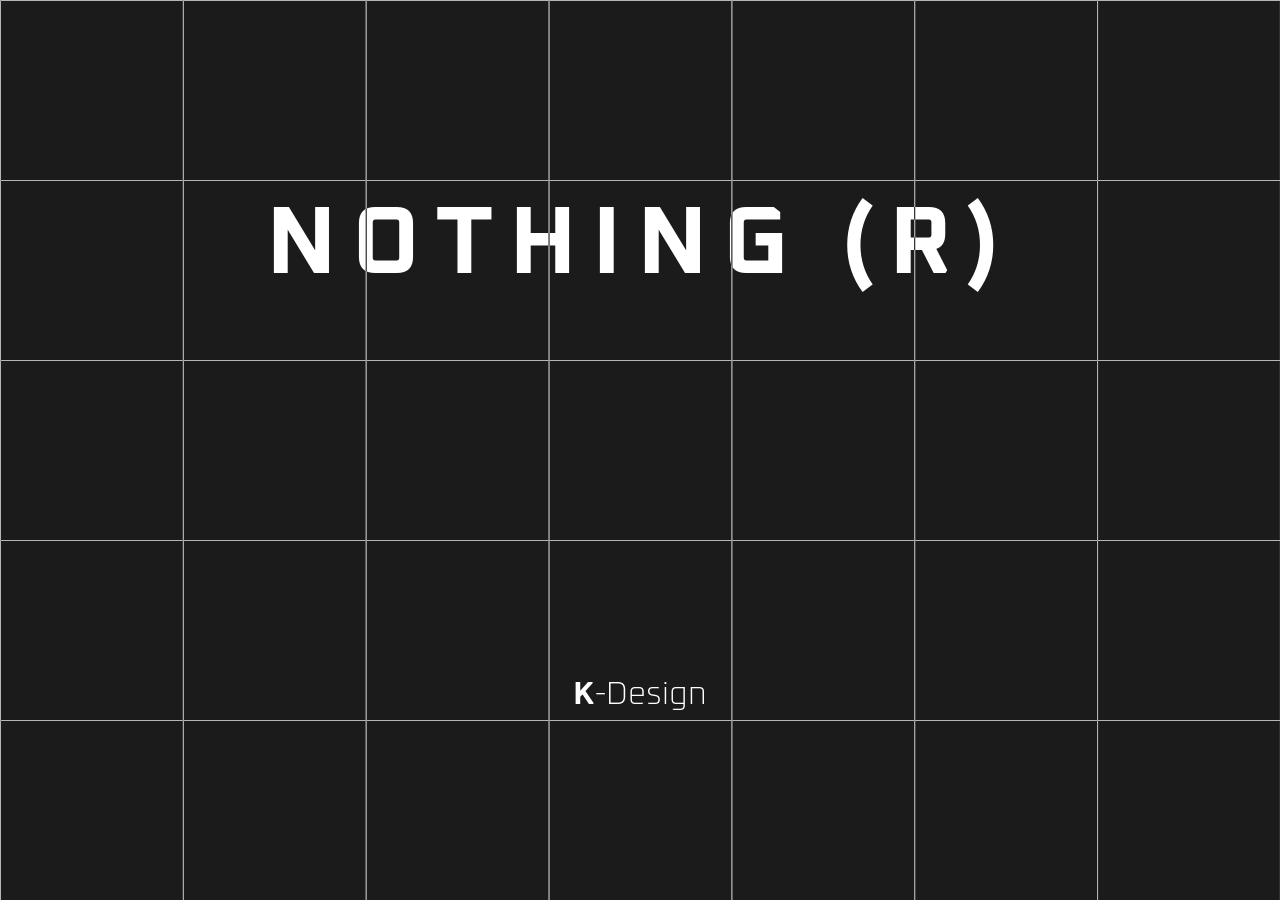
<file: index.html>
<!DOCTYPE html>
<html lang="en">
<head>
    <meta charset="UTF-8">
    <meta name="viewport" content="width=device-width, initial-scale=1.0">
    <title>inicio</title>
    <link rel="preconnect" href="https://fonts.googleapis.com">
    <link rel="preconnect" href="https://fonts.gstatic.com" crossorigin>
    <link href="https://fonts.googleapis.com/css2?family=Oxanium:wght@200..800&display=swap" rel="stylesheet">
    <link rel="stylesheet" href="css/style.css">
    <link rel="stylesheet" href="css/splash.css">
    <script defer src="js/splash.js"></script>
    <script defer src="js/inicio.js"></script>
</head>
<body>
    <div class="splash">
        <p class="NOTHING">NOTHING (R)</p>
        <p class="Kdesign"><span>K</span>-Design</p>
    </div>
        <h1>
            <span class="e">e</span>
            <span class="a">a</span>
            <span class="r">r</span>
            <span class="tres">(3)</span>
        </h1>
        <h2><a href="index.html">nothing(r)</a></h2>

        <nav>
            <ul>
                <li><a href="diseño.html">Diseño</a></li>
                <li><a href="especificaciones.html">Especif.</a></li>
                <li><a href="sonido.html">Sonido</a></li>
                <li><a href="supermic.html">Super Mic</a></li>
            </ul>
        </nav> 

</body>
</html>
</file>
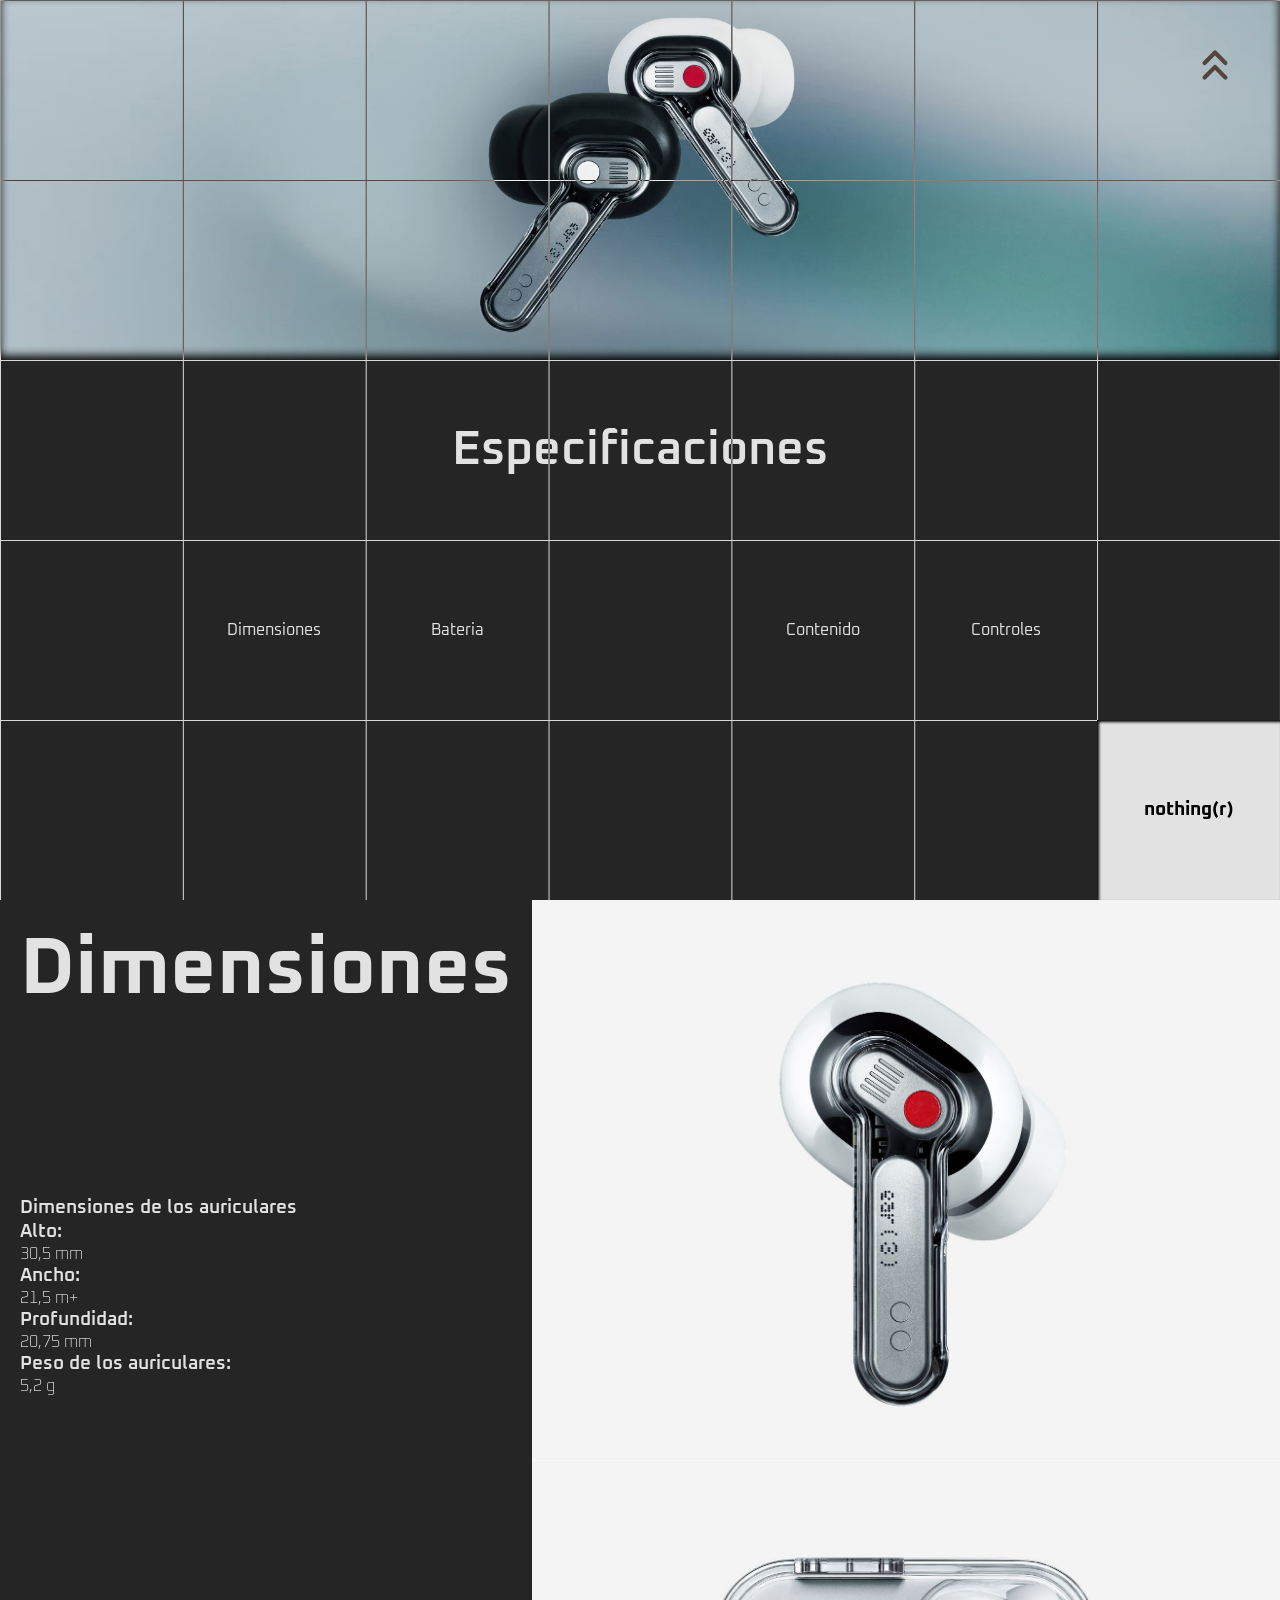
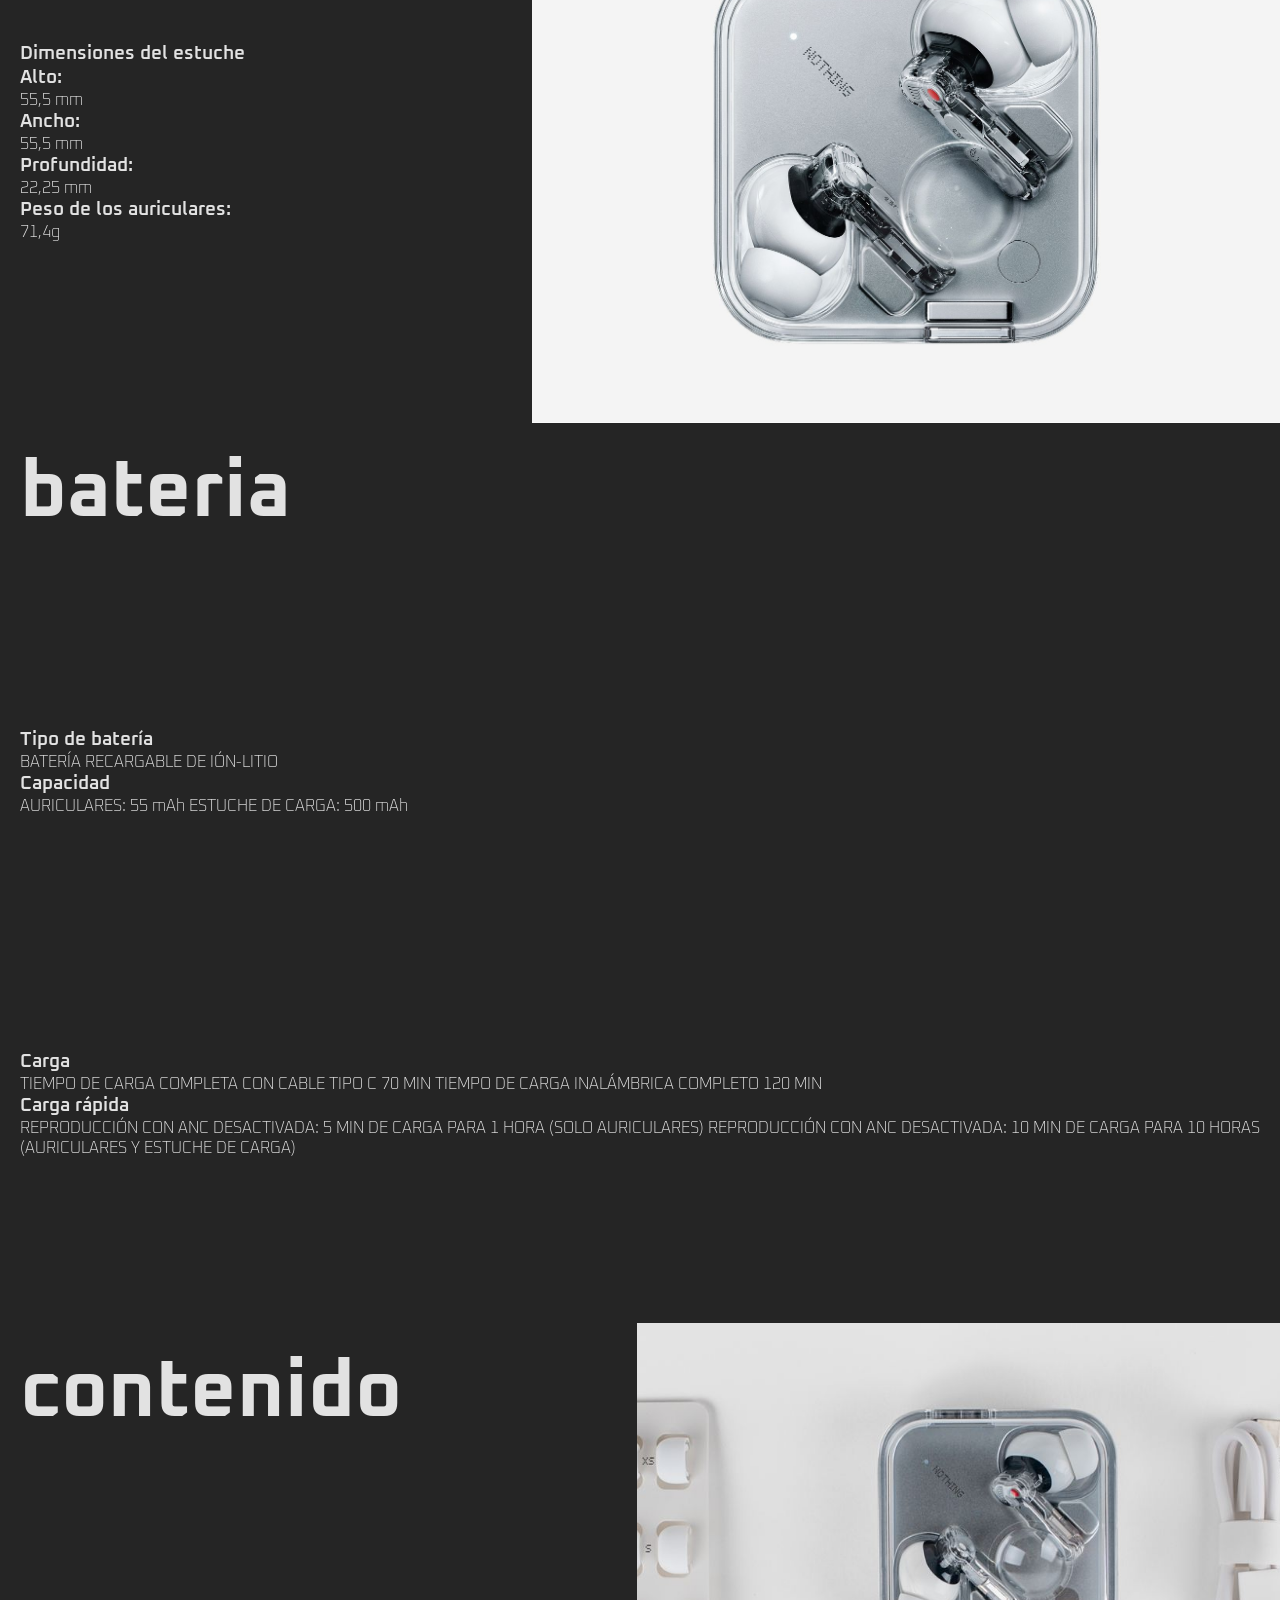
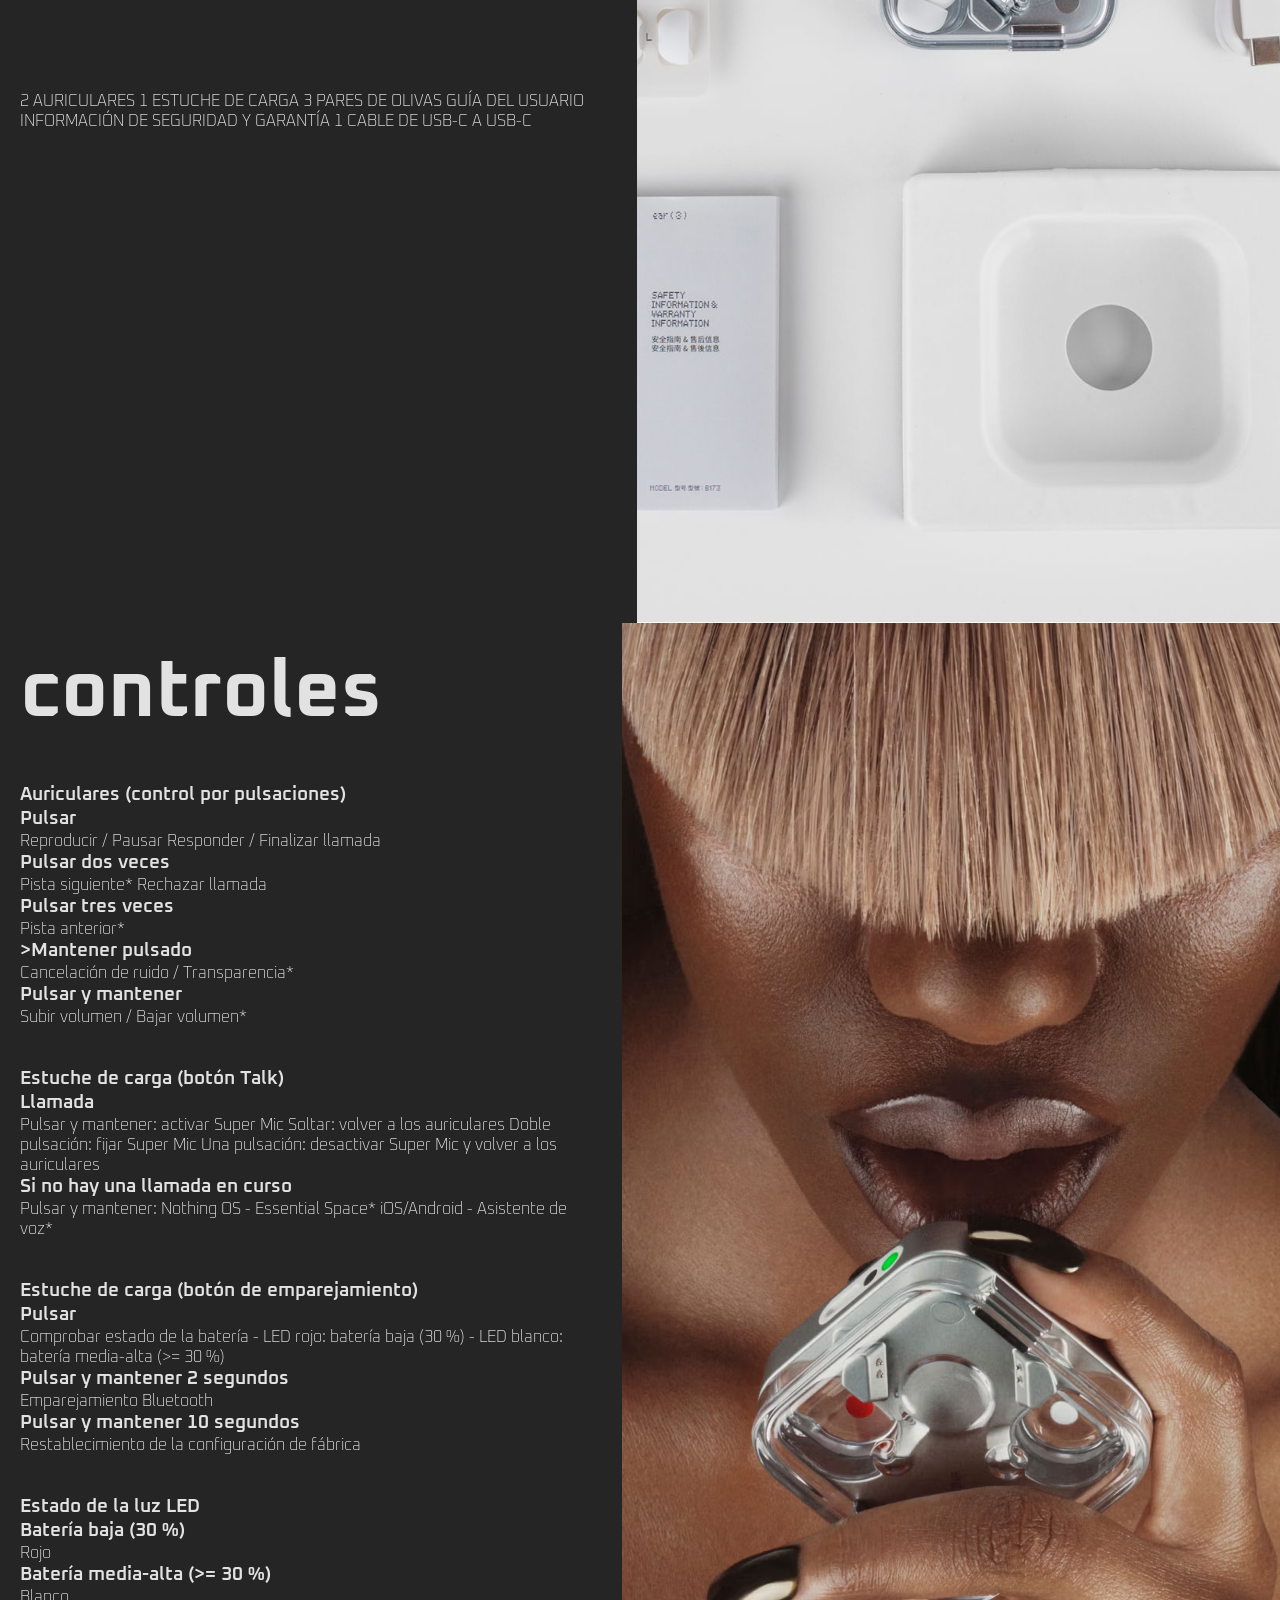
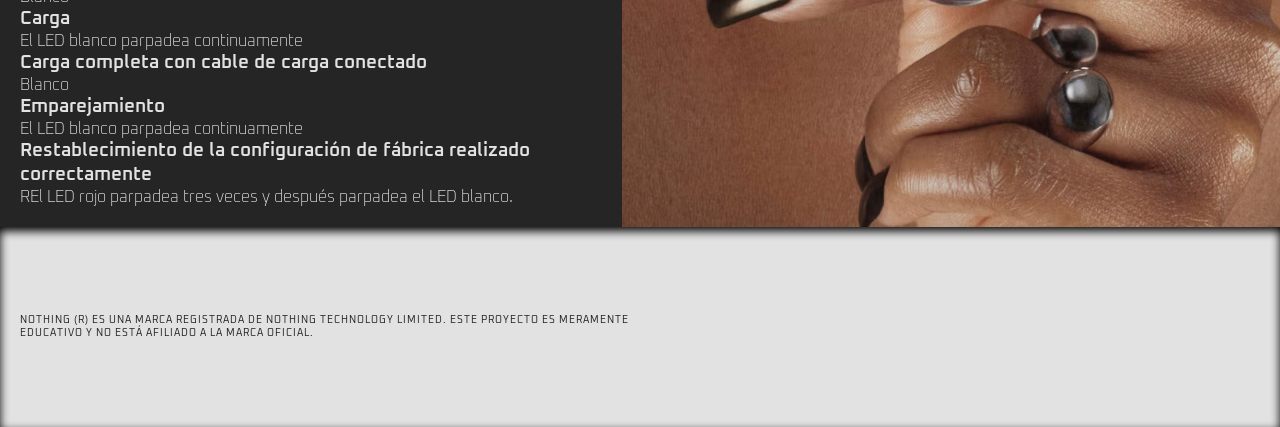
<file: especificaciones.html>
<!DOCTYPE html>
<html lang="en">
<head>
    <meta charset="UTF-8">
    <meta name="viewport" content="width=device-width, initial-scale=1.0">
    <title>especificaciones</title>
    <link rel="preconnect" href="https://fonts.googleapis.com">
    <link rel="preconnect" href="https://fonts.gstatic.com" crossorigin>
    <link href="https://fonts.googleapis.com/css2?family=Oxanium:wght@200..800&display=swap" rel="stylesheet">
    <link rel="stylesheet" href="css/especificaciones.css">
    <script src="js/especificaciones.js"></script>
</head>
<body>
    <h2><a href="index.html">nothing(r)</a></h2>
    <div class="arrow">
        <a href="#inicio"><svg xmlns="http://www.w3.org/2000/svg" width="24" height="24" viewBox="0 0 24 24" fill="none" stroke="currentColor" stroke-width="2" stroke-linecap="round" stroke-linejoin="round" class="feather feather-chevrons-up"><polyline points="17 11 12 6 7 11"></polyline><polyline points="17 18 12 13 7 18"></polyline></svg></a>
    </div>
    <section id="inicio">
        <div class="portada"></div>
        <h1>Especificaciones</h1>
        <nav>
            <ul>
                <li><a href="#dimensiones">Dimensiones</a></li>
                <li><a href="#bateria">Bateria</a></li>
                <li><a href="#contenido">Contenido</a></li>
                <li><a href="#controles">Controles</a></li>
            </ul>
        </nav>
    </section>

    <section id="dimensiones">
        <h1>Dimensiones</h1>
        <img src="img/casco_blanco.jpg" alt="">
        <p>
            <span>Dimensiones de los auriculares</span>
            <span>Alto:</span> 30,5 mm
            <span>Ancho:</span> 21,5 m+
            <span>Profundidad:</span> 20,75 mm
            <span>Peso de los auriculares:</span> 5,2 g
        </p>
        <img src="img/casco_blanco_carcasa.jpg" alt="">
        <p>
            <span>Dimensiones del estuche</span>
            <span>Alto:</span>55,5 mm
            <span>Ancho:</span> 55,5 mm
            <span>Profundidad:</span>22,25 mm
            <span>Peso de los auriculares:</span>71,4g
        </p>
    </section>

    <section id="bateria">
        <h1>bateria</h1>
        <p><span>Tipo de batería</span>
            BATERÍA RECARGABLE DE IÓN-LITIO
            <span>Capacidad</span>
            AURICULARES: 55 mAh
            ESTUCHE DE CARGA: 500 mAh
        </p>
        <p><span>Carga</span>
            TIEMPO DE CARGA COMPLETA CON CABLE TIPO C 70 MIN
            TIEMPO DE CARGA INALÁMBRICA COMPLETO 120 MIN
            <span>Carga rápida</span>
            REPRODUCCIÓN CON ANC DESACTIVADA: 5 MIN DE CARGA PARA 1 HORA (SOLO AURICULARES)
            REPRODUCCIÓN CON ANC DESACTIVADA: 10 MIN DE CARGA PARA 10 HORAS (AURICULARES Y ESTUCHE DE CARGA)
        </p>
    </section>

    <section id="contenido">
        <h1>contenido</h1>
        <img src="img/componentes_cascosblancos.jpg" alt="">
        <p> 2 AURICULARES
            1 ESTUCHE DE CARGA
            3 PARES DE OLIVAS
            GUÍA DEL USUARIO
            INFORMACIÓN DE SEGURIDAD Y GARANTÍA
            1 CABLE DE USB-C A USB-C
        </p>
    </section>

    <section id="controles">
        <h1>controles</h1>
        <img src="img/mujer_cascos1.avif" alt="">
        <p>
            <span>Auriculares (control por pulsaciones)</span>
            <span>Pulsar</span>
                Reproducir / Pausar
                Responder / Finalizar llamada
            <span>Pulsar dos veces</span>
                Pista siguiente*
                Rechazar llamada
            <span>Pulsar tres veces</span>
                Pista anterior*
            <span>>Mantener pulsado</span>
                Cancelación de ruido / Transparencia*
            <span>Pulsar y mantener</span>
                Subir volumen / Bajar volumen*
        </p>
        <p><span>Estuche de carga (botón Talk)</span>
            <span>Llamada</span>
                Pulsar y mantener: activar Super Mic
                Soltar: volver a los auriculares
                Doble pulsación: fijar Super Mic
                Una pulsación: desactivar Super Mic y volver a los auriculares
            <span>Si no hay una llamada en curso</span>
                Pulsar y mantener:
                Nothing OS - Essential Space*
                iOS/Android - Asistente de voz*</p>
        <p><span>Estuche de carga (botón de emparejamiento)</span>
            <span>Pulsar</span>
                Comprobar estado de la batería
                - LED rojo: batería baja (30 %)
                - LED blanco: batería media-alta (>= 30 %)
            <span>Pulsar y mantener 2 segundos</span>
                Emparejamiento Bluetooth
            <span>Pulsar y mantener 10 segundos</span>
                Restablecimiento de la configuración de fábrica</p>
        <p><span>Estado de la luz LED</span>
            <span>Batería baja (30 %)</span>
                Rojo
            <span>Batería media-alta (>= 30 %)</span>
                Blanco
            <span>Carga</span>
                El LED blanco parpadea continuamente
            <span>Carga completa con cable de carga conectado</span>
                Blanco
            <span>Emparejamiento</span>
                El LED blanco parpadea continuamente
            <span>Restablecimiento de la configuración de fábrica realizado correctamente</span>
                REl LED rojo parpadea tres veces y después parpadea el LED blanco.
            </p>
    </section>
    <!-- <h3><a href="#inicio">inicio</a></h3> -->

    <footer>
        <p class="legal-text">
            NOTHING (R) es una marca registrada de Nothing Technology Limited. 
            Este proyecto es meramente educativo y no está afiliado a la marca oficial.
        </p>
    </footer>
</body>
</html>
</file>
<file: css/style.css>
*{
    margin: 0;
    padding: 0;
}

:root {
    --columnas: 7;
    --filas: 5;
    --fondoBlanco: rgb(226, 226, 226);
    --fondoNegro: rgb(37, 37, 37);
}
body::before {
    content: ""; /* creame las cajas aunque esten vacias*/
    position: absolute;
    inset: 0; /* se estira , Ocupa el 100% del ancho y alto */
    z-index: 4; /* Se pone por encima de la imagen */
    pointer-events: none; /*Permite hacer clic " través de la cuadrícula para que los enlaces sigan funcionando */
    background-size: calc(100%/var(--columnas)) calc(100%/var(--filas));
    /* Dibujamos las líneas de 1px en color blanco */
    background-image: 
        linear-gradient(to right, white 1px, transparent 1px),
        linear-gradient(to bottom, white 1px, transparent 1px);
    mix-blend-mode: difference;
}
body{
    font-family: "Oxanium", sans-serif;
    height: 100dvh;
    display: grid;
    grid-template-columns: repeat(var(--columnas),1fr);
    grid-template-rows: repeat(var(--filas),1fr);
    background-image: url(../img/mano_cascos.avif);
    background-repeat: no-repeat;
    background-size: cover;
    background-position: center;
    position: relative;
    overflow: hidden;
}

nav a, h2 a{
    text-decoration: none;
}
nav a{
    font-size: 1.5em;
    color: white;
    font-weight: 500;
    transition: all 0.5s;
}
nav li {
    list-style: none;
    display: flex;
    align-items: center; 
    justify-content: center;
    /* Que aparezca la manita para indicar que son botones */
    cursor: pointer;
}
nav a:hover{
    transform: scale(1.1) translateY(-10px);
}
nav li:nth-child(1) {
    grid-column: 7;
    grid-row: 1; 
} /* diseño */
nav li:nth-child(2){
    grid-column: 6;
    grid-row: 2; 
} /* especif. */
nav li:nth-child(3) {
    grid-column:7;
    grid-row: 3; 
}/* sonido */
nav li:nth-child(4) {
    grid-column: 6;
    grid-row: 4; 
} /* super mic */

h1, nav , nav ul{
    display: contents;
}
h1{
    font-size: 6em;
}
h1 span, h2,nav li{
    position: relative; /* Obligatorio para que el z-index funcione */
    z-index: 2; /* Le damos un valor más alto que a los parches*/
}
h2{
    grid-column: var(--columnas);
    grid-row: var(--filas); 
    display: flex;
    justify-content: center; /* Centrar horizontalmente en la celda */
    align-items: center; 
    background-color:var(--fondoNegro);
    box-shadow: inset 2px 2px 3px var(--fondoNegro)
}
h2 a{
    color:white;
    mix-blend-mode: difference;
}
.e, .a, .r, .tres {
    /* centrar el contenido dentro de la celda */
    display: flex;
    justify-content: center; /* Centrar horizontalmente en la celda */
    align-items: center;     /* Centrar verticalmente en la celda */
    /* Y esto ayuda a que el carácter no tenga espacio extra a su alrededor */
    line-height: 1; 
    color: var(--fondoNegro); 
    transition: all 0.5s;
}
/*Colocamos las letras gigantes*/
.e { 
    grid-column: 1; /* Columna 1 */
    grid-row: 1;    /* Fila 1 */
    font-weight: 300;
}
.a { 
    grid-column: 2;
    grid-row: 1; 
    font-weight: 300;
}
.r { 
    grid-column: 3; 
    grid-row: 1; 
    font-weight: 300;
}
.tres { 
    grid-column: 1; 
    grid-row: 2; 
    font-weight: 700;
}

.capa-esmerilada {
    /* Un fondo blanco casi transparente para dar textura de superficie */
    background-color: rgba(255, 255, 255, 0.1); 
    /* Desenfoca lo que hay detras de este elemento */
    -webkit-backdrop-filter: blur(10px); 
    backdrop-filter: blur(10px); /* Soporte para Safari */
    /* Lo ponemos por encima del fondo pero por debajo del texto */
    z-index: 0; 
    /* El ratón pasa a través para que los textos sigan siendo seleccionables */
    pointer-events: none; 
    /* Subrayamos ligeramente el borde defined por el grid general */
    border: 1px solid rgba(255, 255, 255, 0.05);
    /*Animación de fundido */
    animation: escaneo 3s ease-in-out forwards;
}

/* Creamos la animación del fundido */
@keyframes escaneo {
    0% { opacity: 0; }
    20% { opacity: 1; }
    80% { opacity: 1; }
    100% { opacity: 0; }
}

/*===========================RESPONSIVE (MÓVILES)=====================================*/
@media (max-width: 800px) {
    /*JS y las líneas se actualizan SOLOS */
    :root {
        --columnas: 4;
        --filas: 8;
    }
    nav li {
        background-color:var(--fondoNegro);
        box-shadow: inset 2px 2px 3px var(--fondoNegro)
    }
    nav a{
        font-size: 1em;
    }
    nav li:nth-child(1) {
        grid-column: 1;
        grid-row: 4; 
    } /* diseño */

    nav li:nth-child(2){
        grid-column: 2;
        grid-row: 4; 
    } /* especif. */
    nav li:nth-child(3) {
        grid-column:3;
        grid-row: 4; 
    }/* sonido */
    nav li:nth-child(4) {
        grid-column: 4;
        grid-row: 4; 
    } /* super mic */

    body{
        background-size: cover;
        background-position: center;
    }
    h1 { 
        font-size: 3em; 
    }
    h2 { 
        font-size: 1em; 
    }

    /* 3. Reubicamos las letras para que quepan en 4 columnas */
    .e { 
        grid-column: 1; 
        grid-row: 1; 
    }
    .a { 
        grid-column: 2; 
        grid-row: 1; 
    }
    .r { 
        grid-column: 3; 
        grid-row: 1; 
    }
    .tres { 
        grid-column: 1; 
        grid-row: 2;
    }
}
</file>
<file: css/splash.css>
*{
    margin: 0;
    padding: 0;
}

:root {
    --columnas: 7;
    --filas: 5;
    --fondoBlanco: rgb(226, 226, 226);
    --fondoNegro: rgb(27, 27, 27);
}

.splash::before{
    content: "";
    position: absolute;
    inset: 0; 
    z-index: 3;
    pointer-events: none; 
    background-image: 
        linear-gradient(to right, rgba(255, 255, 255, 0.2) 1px, transparent 1px),
        linear-gradient(to bottom, rgba(255, 255, 255, 0.2) 1px, transparent 1px);
    /*Usamos 'vw' y 'vh' en el calc() en lugar de '%'. 
       Esto evita el error de Firefox/Safari al generar las baldosas. */
    background-size: 
        calc(100vw / var(--columnas)) 100%, 
        100% calc(100vh / var(--filas));
    /*Le decimos que repita esas baldosas por toda la pantalla */
    background-repeat: repeat;
}
body{
    font-family: "Oxanium", sans-serif;

}
/* --- Contenedor Principal (Splash Screen) --- */
.splash {
    position: fixed;
    top: 0;
    left: 0;
    width: 100vw;
    height: 100vh;
    z-index: 3;
    display: flex;
    flex-direction: column; 
    justify-content: space-around; 
    align-items: center;
    color: white;
    background-color: var(--fondoNegro);
}
.NOTHING{
    letter-spacing:15px;
    font-size: 6em;
    font-weight: 700;
    opacity: 0;
    animation: aparecerDesenfoque 1s ease-out 1s forwards; 
}

.Kdesign{
    font-size: 2em;
    font-weight: 100;
    opacity: 0; 
    animation: deslizarAparecer 1s ease-out 2.5s forwards;
}

.Kdesign span{
    font-weight: 700;
}

.ocultar-splash {
    animation: desaparecerSplash 1s ease-in forwards;
}

/* Animación para el primer texto (NOTHING) */
@keyframes aparecerDesenfoque {
    0% {
        opacity: 0;
        filter: blur(10px); /* Empieza muy borroso */
    }
    100% {
        opacity: 1;
        filter: blur(0); /* Termina totalmente nítido */
    }
}
/* Animación para el segundo texto (K-Design) */
@keyframes deslizarAparecer {
    0% {
        opacity: 0;
        filter: blur(10px);
        transform: translateY(-30px); /* Empieza 30 píxeles más arriba */
    }
    100% {
        opacity: 1;
        filter: blur(0);
        transform: translateY(0); /* Termina en su posición normal */
    }
}
/* Animación de salida (Desenfoque y Transparencia) */
@keyframes desaparecerSplash {
    0% {
        opacity: 1;
        filter: blur(0);
    }
    100% {
        opacity: 0;
        filter: blur(15px); /* Desenfoque final */
        visibility: hidden; /* Ayuda a que el navegador sepa que ya no se ve */
    }
}


/*=======================RESPONSIVE (MÓVILES)=========================*/
@media (max-width: 840px) {
    :root {
        --columnas: 4;
        --filas: 6;
    }
    .splash::before {
        content: ""; 
        position: fixed;
        inset: 0; 
        z-index: 2; 
        pointer-events: none;
        background-size: calc(100%/var(--columnas)) calc(100%/var(--filas));
        background-image: 
            linear-gradient(to right, white 0.5px, transparent 1px),
            linear-gradient(to bottom, white 0.5px, transparent 1px);
        mix-blend-mode: difference;
    } 
    .NOTHING{    
        font-size: 1.5em;
        font-weight: 700;
    }
    .Kdesign{
        font-size: 1em;
    }
}
</file>
<file: css/especificaciones.css>
*{
    margin: 0;
    padding: 0;
}
:root{
    --columnas: 7;
    --filas: 5;
    --fondoBlanco: rgb(226, 226, 226);
    --fondoNegro: rgb(37, 37, 37);
}
body{
    background-color: var(--fondoNegro);
}
body::before {
    position: fixed;
    content: ""; /* creame las cajas aunque esten vacias*/
    inset: 0; /* se estira, Ocupa el 100% del ancho y alto */
    z-index: 2; /* Se pone por encima de la imagen */
    pointer-events: none; /*Permite hacer clic "a través" de la cuadrícula para que los enlaces sigan funcionando */
    background-size: calc(100%/var(--columnas)) calc(100%/var(--filas));
    /* Dibujamos las líneas de 1px en color blanco */
    background-image: 
        linear-gradient(to right, white 1px, transparent 1px),
        linear-gradient(to bottom, white 1px, transparent 1px);
    mix-blend-mode: difference;
}
html,body{
    scroll-behavior: smooth;
}
body{
    font-family: "Oxanium", sans-serif;;
}
nav ,nav ul{
    display: contents;
}

nav li{
    list-style: none;
    text-align: center;
    display: flex;
    justify-content: center;
    align-items: center;
}

nav li:nth-child(1){
    grid-column: 2;
    grid-row: 4;
}
nav li:nth-child(2){
    grid-column: 3;
    grid-row: 4;
}
nav li:nth-child(3){
    grid-column: 5;
    grid-row: 4;
}
nav li:nth-child(4){
    grid-column: 6;
    grid-row: 4;
}

nav a{
    display: block; /* acordarse de que el enlace no es elemento block, si no inline por eso ponemos esto*/
    color: var(--fondoBlanco);
    text-decoration:none;
}

section{
    min-height: 100vh;
    display: grid;
    grid-template-columns: repeat(var(--columnas),auto);
    grid-template-rows: repeat(var(--filas),auto);
}
section img{
    height: 100%;
    width: 100%;
    object-fit: cover;
    object-position: center;
}
section p,h1{
    padding:20px;
    color: var(--fondoBlanco);
}
.arrow{
    position: fixed;
    top: 25px;
    right: 25px;
    padding: 15px;
    z-index: 2;
    mix-blend-mode: difference;
    transition: transform 0.3s cubic-bezier(0.4, 0, 0.2, 1);
    cursor: pointer;
}

.arrow svg{
    height: 50px;
    width: 50px;    
    stroke: white; 
    transition:all 0.3s ease; 
}

.arrow:hover svg {
    transform: scale(1.2) translateY(-3px);
}

/*====================SECCION INICIO======================*/
#inicio{
    height: 100dvh;
    display: grid;
    grid-template-columns: repeat(var(--columnas),1fr);
    grid-template-rows: repeat(var(--filas),1fr);
    color: var(--fondoBlanco);
}

.portada{
    grid-area: 1/1/3/8;
    background-image:url(../img/cascos.avif);
    background-repeat: no-repeat;
    background-size: cover;
    background-position: top -130px center;;
    box-shadow: inset 0 -4px 10px black;
}

#inicio h1{
    grid-area: 3/1/4/8;
    text-align:center ;
    align-self: center;
    font-size: 3em;
    font-weight: 600;
    color: var(--fondoBlanco);

}

#dimensiones p,
    #bateria p,
    #contenido p,
    #controles p{
        font-size: 1em;
        font-weight: 200;
        display: flex;
        flex-direction: column;
        justify-content: center;
    }

#dimensiones p span,
    #bateria p span,
    #contenido p span,
    #controles p span{
        font-size: 1.2em;
        font-weight: 600;
    }

/*=====================SECCION DIMENSIONES========================*/
#dimensiones img:nth-child(2){
    grid-area: 1/5/3/8 ;
}
#dimensiones img:nth-child(4){
    grid-area: 3/5/6/8 ;
}
#dimensiones h1{
    grid-area: 1/1/2/4 ;
    font-size: 5em;
}
#dimensiones p:nth-child(3){
    grid-area: 2/1/3/5 ;
}
#dimensiones p:nth-child(5){
    grid-area: 4/1/5/5 ;
}

/*=====================SECCION BATERIA========================*/
#bateria h1{
    grid-area: 1/1/2/4 ;
    font-size: 5em;
}
#bateria p:nth-child(2){
    grid-area: 2/1/3/5 ;
}
#bateria p:nth-child(3){
    grid-area: 4/1/5/5 ;
}
/*=====================SECCION CONTENIDO========================*/
#contenido img:nth-child(2){
    grid-area: 1/5/6/8 ;
}
#contenido h1{
    grid-area: 1/1/2/4 ;
    font-size: 5em;
}
#contenido p{
    grid-area: 2/1/5/5 ;
    align-self: center;
}

/*=====================SECCION CONTROLES========================*/
#controles img:nth-child(2){
    grid-area: 1/5/6/8 ;
}
#controles h1{
    grid-area: 1/1/2/4 ;
    font-size: 5em;
}
#controles p:nth-child(3){
    grid-area: 2/1/3/5 ;
}
#controles p:nth-child(4){
    grid-area: 3/1/4/5 ;
}
#controles p:nth-child(5){
    grid-area: 4/1/5/5 ;
}
#controles p:nth-child(6){
    grid-area: 5/1/6/5 ;
}

h2{
    position: fixed; 
    bottom: 0;
    right: 0;
    width:  calc(100%/var(--columnas)) ;
    height: calc(100%/var(--filas)) ;;
    font-size: 1em;
    z-index: 4;
    display: flex;
    justify-content: center; /* Centrar horizontalmente en la celda */
    align-items: center; 
    background-color:var(--fondoBlanco);
    box-shadow: inset 2px 2px 3px black;
    /* mix-blend-mode: difference; */
}

h2 a{
    text-decoration: none;
    color: var(--fondoBlanco);
    mix-blend-mode: difference;
    font-size: 1.2em;
}

footer{
    display: flex;
    height: 200px;
    background-color: var(--fondoBlanco);
    box-shadow: inset 0 4px 10px black;
}

footer .legal-text {
    width: 50%;
    display: flex;
    justify-content: flex-start;
    align-items: center;
    padding: 20px;
    font-size: 10px;
    color: var(--fondoNegro);
    letter-spacing: 1px;
    text-transform: uppercase;
}

/* Estado inicial: invisible y un poco más abajo */
.revelar {
    opacity: 0;
    transform: translateY(30px);
    transition: all 1s ease-out; /* Duración y suavidad del efecto */
}

/* Estado cuando el elemento entra en pantalla */
.revelar.activo {
    opacity: 1;
    transform: translateY(0);
}

/* retraso para que los párrafos aparezcan después del título */
section p.revelar {
    transition-delay: 0.4s;
}

section img.revelar {
    transition-delay: 0.6s;
}

@media (max-width: 840px) {
    /* 1. Cambiamos el tablero: Al cambiar esto, el JS y las líneas se actualizan SOLOS */
    :root {
        --columnas: 4;
        --filas: 6;
    }

    body::before {
        content: ""; 
        position: fixed;
        inset: 0; 
        z-index: 2; 
        pointer-events: none;
        background-size: calc(100%/var(--columnas)) calc(100%/var(--filas));
        background-image: 
            linear-gradient(to right, white 0.5px, transparent 1px),
            linear-gradient(to bottom, white 0.5px, transparent 1px);
        mix-blend-mode: difference;
    } 
    .portada{
        grid-area: 1/1/3/5;
        background-position:center;
    }
    #inicio{
        height: 100dvh;
        display: grid;
        grid-template-columns: repeat(var(--columnas),1fr);
        grid-template-rows: repeat(var(--filas),1fr);
    }
    #inicio h1{
        grid-area: 3/1/4/5;
        padding: 20px;
        text-align:center ;
        font-size: 2em;
        font-weight: 600;
        color: var(--fondoBlanco);
    }

    nav li:nth-child(1){
        grid-column: 1;
        grid-row: 4;
    }
    nav li:nth-child(2){
        grid-column: 2;
        grid-row: 4;
    }
    nav li:nth-child(3){
        grid-column: 3;
        grid-row: 4;
    }
    nav li:nth-child(4){
        grid-column: 4;
        grid-row: 4;
    }

    #dimensiones h1,
    #bateria h1,
    #contenido h1,
    #controles h1{
        font-size: 2em; 
    }
    
    #dimensiones p,
    #bateria p,
    #contenido p,
    #controles p{
        font-size: 1em;
    }
    section{
        min-height: 0;
        height: auto;
        display: flex;
        flex-direction: column
    }
    section img{
        padding:20px 0 20px;;
        height: 40%;
        object-fit: cover;
        object-position: center;
    }

}
</file>
